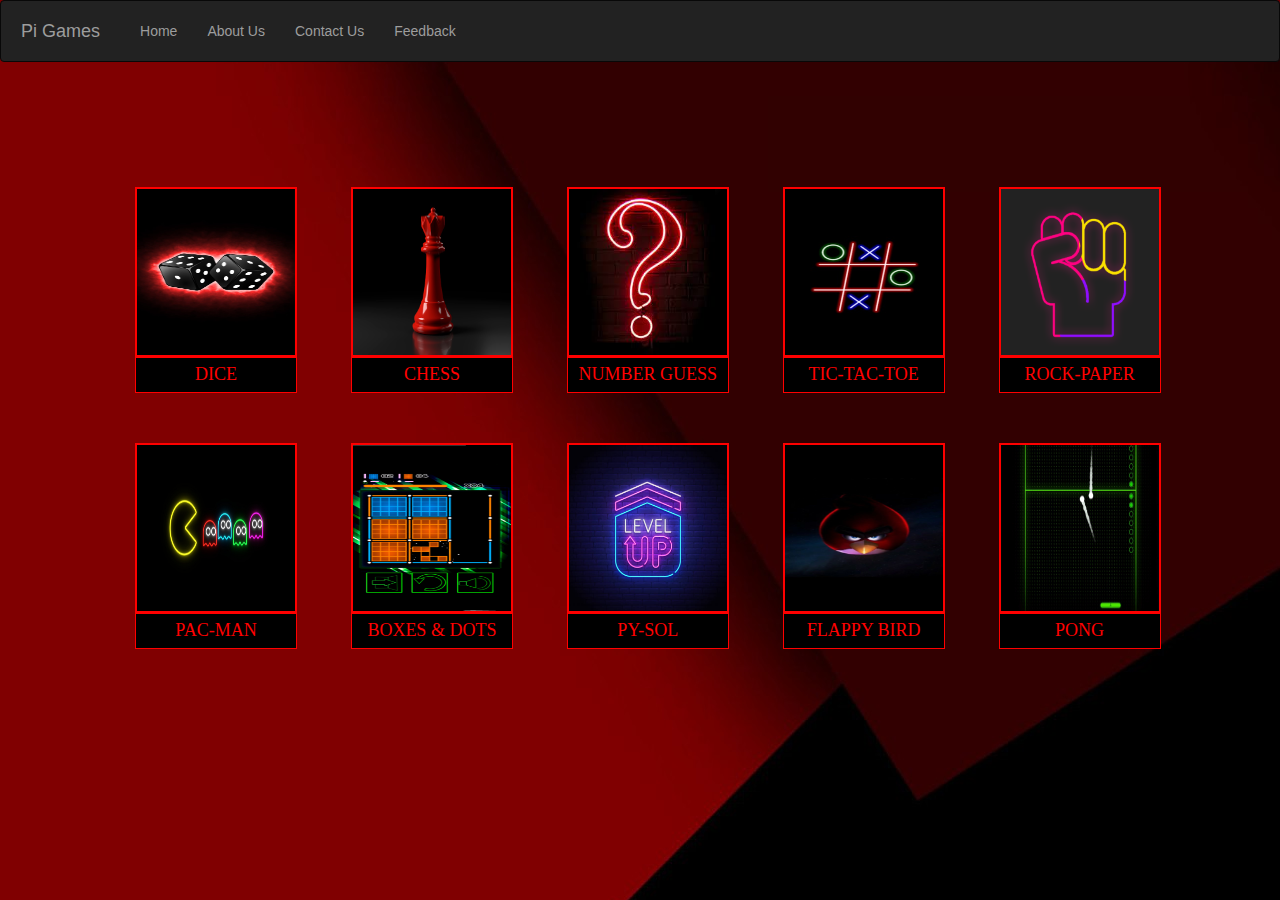
<file: index.html>
<!doctype html>
<html lang="en">

<head>
    <meta http-equiv="Content-Type" content="text/html; charset=utf-8" />
    <meta name="viewport" content="width=device-width, initial-scale=1, shrink-to-fit=no">
    <link rel="stylesheet" href="https://maxcdn.bootstrapcdn.com/bootstrap/3.4.1/css/bootstrap.min.css">
    <script src="https://ajax.googleapis.com/ajax/libs/jquery/3.6.0/jquery.min.js"></script>
    <script src="https://maxcdn.bootstrapcdn.com/bootstrap/3.4.1/js/bootstrap.min.js"></script>
    <title>Pi Games</title>
    <style>
        body {
            background-image: url('images/in1.jpg');
            width: 100%;
            height: 100%;
        }
        
        #n {
            text-align: center;
            margin: 0px;
            color: red;
            background-color: black;
            padding: 7px;
            border: 1px solid red;
            font-family: "Bell MT";
        }
        
        #d {
            position: relative;
            text-decoration: none;
            list-style-type: none;
            display: inline-block;
            margin: 25px;
        }
        
        #g {
            display: block;
            height: 170px;
            width: 162px;
            border: 2px solid red;
        }
    </style>
</head>


<body>
    <nav class="navbar navbar-inverse">
        <div class="container-fluid">
            <div class="navbar-header" style="padding: 5px ;">
                <a class="navbar-brand" href="#">Pi Games</a>
            </div>
            <ul class="nav navbar-nav" style="padding: 5px ;">
                <li><a href="#">Home</a></li>
                <li><a href="#">About Us</a></li>
                <li><a href="#">Contact Us</a></li>
                <li><a href="#">Feedback</a></li>
            </ul>
        </div>
    </nav>
    <div class="container">
        <ul style="margin-top: 80px;">
            <li id="d">
                <a href="#"><img src="images/dice.jpg" id="g" /></a>
                <h4 id="n">DICE</h4>
            </li>
            <li id="d">
                <a href="chess.html" target="_blank"><img src="images/chess.jpg" id="g" /></a>
                <h4 id="n">CHESS</h4>
            </li>
            <li id="d">
                <a href="input_name.html" target="_blank"><img src="images/question_mark.jpg" id="g" /></a>
                <h4 id="n">NUMBER GUESS</h4>
            </li>
            <li id="d">
                <a href="tic_tac_toe.html" target="_blank"><img src="images/tic.jpg" id="g" /></a>
                <h4 id="n">TIC-TAC-TOE</h4>
            </li>
            <li id="d">
                <a href="#"><img src="images/rock.png" id="g" /></a>
                <h4 id="n">ROCK-PAPER</h4>
            </li>
            </br>
            <li id="d">
                <a href="pacman-master/index.html" target="_blank"><img src="images/pac.jpeg" id="g" /></a>
                <h4 id="n">PAC-MAN</h4>
            </li>
            <li id="d">
                <a href="#"><img src="images/box.png" id="g" /></a>
                <h4 id="n">BOXES & DOTS</h4>
            </li>
            <li id="d">
                <a href="#"><img src="images/pysol.jpg" id="g" /></a>
                <h4 id="n">PY-SOL</h4>
            </li>
            <li id="d">
                <a href="flappy/index.html" target="_blank"><img src="images/flappy.jpg" id="g" /></a>
                <h4 id="n">FLAPPY BIRD</h4>
            </li>
            <li id="d">
                <a href="pong.html" target="_blank"><img src="images/pong.gif" id="g" /></a>
                <h4 id="n">PONG</h4>
            </li>
        </ul>
    </div>



</body>

</html>
</file>
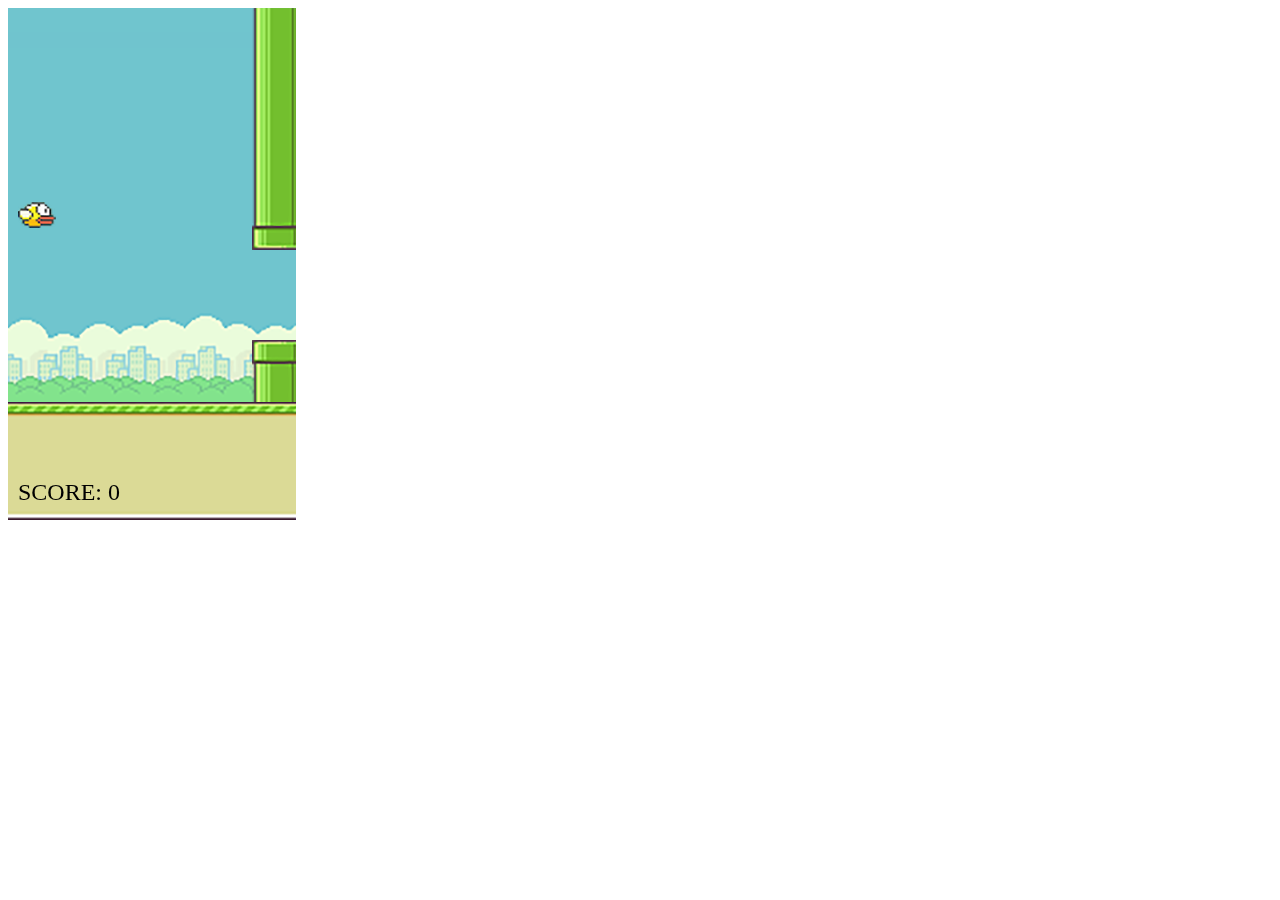
<file: flappy/index.html>
<!DOCTYPE html>
<html lang="en">
<head>
    <meta charset="UTF-8">
    <meta name="viewport" content="width=device-width, initial-scale=1.0">
    <meta http-equiv="X-UA-Compatible" content="ie=edge">
    <title>Flappy Bird!</title>
</head>
<body>

    <canvas id="canvas" width="288" height="512"></canvas>
    
    <script src="js/game.js"></script>
</body>
</html>
</file>
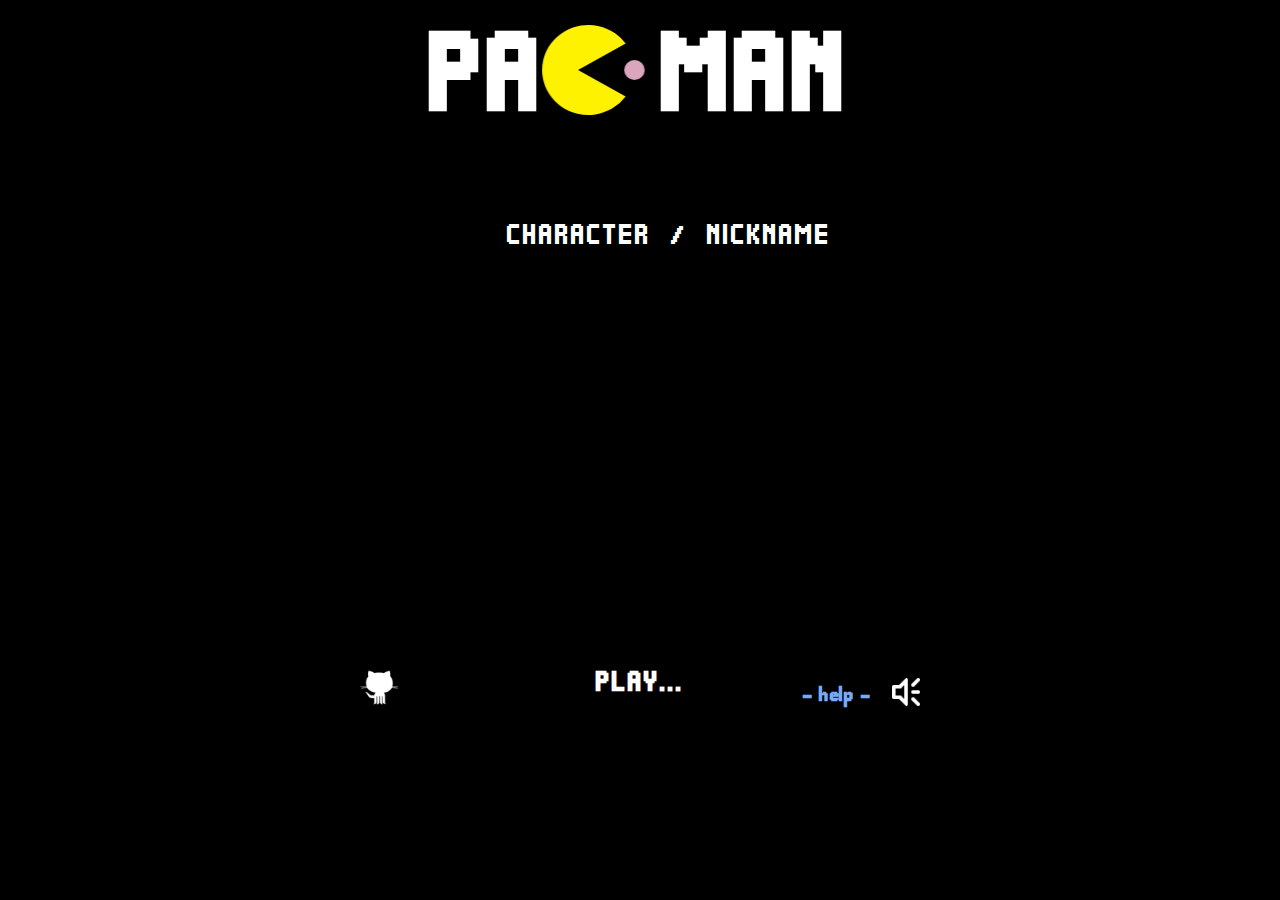
<file: pacman-master/index.html>
<!DOCTYPE html>

<html>

<head>

    <!-- Global site tag (gtag.js) - Google Analytics -->
    <script async src="https://www.googletagmanager.com/gtag/js?id=UA-121647007-2"></script>
    <script>
        window.dataLayer = window.dataLayer || [];

        function gtag() {
            dataLayer.push(arguments);
        }
        gtag('js', new Date());

        gtag('config', 'UA-121647007-2');
    </script>

    <meta property="og:image" content="https://pacman-e281c.firebaseapp.com/img/preview.png">
    <meta property="og:url" content="https://pacman-e281c.firebaseapp.com/">
    <meta property="og:description" content="Pac-Man game written in HTML5 + CSS3 + jQuery with Canvas. This WebApp is a Responsive Web Design (RWD) website.">
    <meta property="og:title" content="Lucio PANEPINTO - Pac-Man">

    <meta name="viewport" content="width=device-width, initial-scale=1, minimum-scale=1, maximum-scale=1, user-scalable=no" />
    <meta name="description" content="Pac-Man game written in HTML5 + CSS3 + jQuery with Canvas. This WebApp is a Responsive Web Design (RWD) website." />
    <meta name="keywords" content="pacman, pac-man, pac-man online, pacman online, online, online games, games, free, puzzle, lucio panepinto, lucio, panepinto, html, html5, css, css3, javascript, jquery, rwd, responsive, responsive web design, responsive web, web design, canvas, draw"
    />

    <link rel="stylesheet" type="text/css" href="css/pacman.css" />
    <link rel="stylesheet" type="text/css" href="css/pacman-home.css" />

    <script type="text/javascript" src="js/jquery.js"></script>
    <!--<script type="text/javascript" src="js/jquery-mobile.js"></script>-->
    <script type="text/javascript" src="js/jquery-buzz.js"></script>

    <script type="text/javascript" src="js/game.js"></script>
    <script type="text/javascript" src="js/tools.js"></script>
    <script type="text/javascript" src="js/board.js"></script>
    <script type="text/javascript" src="js/paths.js"></script>
    <script type="text/javascript" src="js/bubbles.js"></script>
    <script type="text/javascript" src="js/fruits.js"></script>
    <script type="text/javascript" src="js/pacman.js"></script>
    <script type="text/javascript" src="js/ghosts.js"></script>
    <script type="text/javascript" src="js/home.js"></script>
    <script type="text/javascript" src="js/sound.js"></script>

    <script type="text/javascript">
        function simulateKeyup(code) {
            var e = jQuery.Event("keyup");
            e.keyCode = code;
            jQuery('body').trigger(e);
        }

        function simulateKeydown(code) {
            var e = jQuery.Event("keydown");
            e.keyCode = code;
            jQuery('body').trigger(e);
        }

        $(document).ready(function() {
            //$.mobile.loading().hide();
            loadAllSound();

            HELP_TIMER = setInterval('blinkHelp()', HELP_DELAY);

            initHome();

            $(".sound").click(function(e) {
                e.stopPropagation();

                var sound = $(this).attr("data-sound");
                if (sound === "on") {
                    $(".sound").attr("data-sound", "off");
                    $(".sound").find("img").attr("src", "img/sound-off.png");
                    GROUP_SOUND.mute();
                } else {
                    $(".sound").attr("data-sound", "on");
                    $(".sound").find("img").attr("src", "img/sound-on.png");
                    GROUP_SOUND.unmute();
                }
            });

            $(".help-button, #help").click(function(e) {
                e.stopPropagation();
                if (!PACMAN_DEAD && !LOCK && !GAMEOVER) {
                    if ($('#help').css("display") === "none") {
                        $('#help').fadeIn("slow");
                        $(".help-button").hide();
                        if ($("#panel").css("display") !== "none") {
                            pauseGame();
                        }
                    } else {
                        $('#help').fadeOut("slow");
                        $(".help-button").show();
                    }
                }
            });

            $(".github,.putchu").click(function(e) {
                e.stopPropagation();
            });

            $("#home").on("click touchstart", function(e) {
                if ($('#help').css("display") === "none") {
                    e.preventDefault();
                    simulateKeydown(13);
                }
            });
            $("#control-up, #control-up-second, #control-up-big").on("mousedown touchstart", function(e) {
                e.preventDefault();
                simulateKeydown(38);
                simulateKeyup(13);
            });
            $("#control-down, #control-down-second, #control-down-big").on("mousedown touchstart", function(e) {
                e.preventDefault();
                simulateKeydown(40);
                simulateKeyup(13);
            });
            $("#control-left, #control-left-big").on("mousedown touchstart", function(e) {
                e.preventDefault();
                simulateKeydown(37);
                simulateKeyup(13);
            });
            $("#control-right, #control-right-big").on("mousedown touchstart", function(e) {
                e.preventDefault();
                simulateKeydown(39);
                simulateKeyup(13);
            });


            $("body").keyup(function(e) {
                KEYDOWN = false;
            });

            $("body").keydown(function(e) {

                if (HOME) {

                    initGame(true);

                } else {
                    //if (!KEYDOWN) { 
                    KEYDOWN = true;
                    if (PACMAN_DEAD && !LOCK) {
                        erasePacman();
                        resetPacman();
                        drawPacman();

                        eraseGhosts();
                        resetGhosts();
                        drawGhosts();
                        moveGhosts();

                        blinkSuperBubbles();

                    } else if (e.keyCode >= 37 && e.keyCode <= 40 && !PAUSE && !PACMAN_DEAD && !LOCK) {
                        if (e.keyCode === 39) {
                            movePacman(1);
                        } else if (e.keyCode === 40) {
                            movePacman(2);
                        } else if (e.keyCode === 37) {
                            movePacman(3);
                        } else if (e.keyCode === 38) {
                            movePacman(4);
                        }
                    } else if (e.keyCode === 68 && !PAUSE) {
                        /*if ( $("#canvas-paths").css("display") === "none" ) { 
                        	$("#canvas-paths").show();
                        } else { 
                        	$("#canvas-paths").hide();
                        }*/
                    } else if (e.keyCode === 80 && !PACMAN_DEAD && !LOCK) {
                        if (PAUSE) {
                            resumeGame();
                        } else {
                            pauseGame();
                        }
                    } else if (GAMEOVER) {
                        initHome();
                    }
                    //}
                }
            });
        });
    </script>

    <title>Pac-Man</title>
</head>

<body>

    <div id="sound"></div>

    <div id="help">
        <h2>Help</h2>
        <table align="center" border="0" cellPadding="2" cellSpacing="0">
            <tbody>
                <tr>
                    <td>Arrow Left : </td>
                    <td>Move Left</td>
                </tr>
                <tr>
                    <td>Arrow Right : </td>
                    <td>Move Right</td>
                </tr>
                <tr>
                    <td>Arrow Down : </td>
                    <td>Move Down</td>
                </tr>
                <tr>
                    <td>Arrow Up : </td>
                    <td>Move Up</td>
                </tr>
                <tr>
                    <td colspan="2">&nbsp;</td>
                </tr>
                <tr>
                    <td>P : </td>
                    <td>PAUSE</td>
                </tr>
            </tbody>
        </table>
    </div>

    <div id="home">
        <h1>pac-man</h1>
        <h3>PLAY...</h3>
        <canvas id="canvas-home-title-pacman"></canvas>
        <div id="presentation">
            <div id="presentation-titles">character &nbsp;/&nbsp; nickname</div>
            <canvas id="canvas-presentation-blinky"></canvas>
            <div id="presentation-character-blinky">- shadow</div>
            <div id="presentation-name-blinky">"blinky"</div>
            <canvas id="canvas-presentation-pinky"></canvas>
            <div id="presentation-character-pinky">- speedy</div>
            <div id="presentation-name-pinky">"pinky"</div>
            <canvas id="canvas-presentation-inky"></canvas>
            <div id="presentation-character-inky">- bashful</div>
            <div id="presentation-name-inky">"inky"</div>
            <canvas id="canvas-presentation-clyde"></canvas>
            <div id="presentation-character-clyde">- pokey</div>
            <div id="presentation-name-clyde">"clyde"</div>
        </div>
        <canvas id="trailer"></canvas>
        <div class="help-button">- help -</div>
        <a class="sound" href="javascript:void(0);" data-sound="on"><img src="img/sound-on.png" alt="" border="0"></a>
        <a class="github" target="_blank" href="https://github.com/luciopanepinto/pacman"><img src="img/github.png" alt="GitHub - Lucio PANEPINTO - Pac-Man"></a>
    </div>

    <div id="panel">
        <h1>pac-man</h1>
        <canvas id="canvas-panel-title-pacman"></canvas>
        <div id="score">
            <h2>1UP</h2><span>00</span></div>
        <div id="highscore">
            <h2>High Score</h2><span>00</span></div>
        <div id="board">
            <canvas id="canvas-board"></canvas>
            <canvas id="canvas-paths"></canvas>
            <canvas id="canvas-bubbles"></canvas>
            <canvas id="canvas-fruits"></canvas>
            <canvas id="canvas-pacman"></canvas>
            <canvas id="canvas-ghost-blinky"></canvas>
            <canvas id="canvas-ghost-pinky"></canvas>
            <canvas id="canvas-ghost-inky"></canvas>
            <canvas id="canvas-ghost-clyde"></canvas>
            <div id="control-up-big"></div>
            <div id="control-down-big"></div>
            <div id="control-left-big"></div>
            <div id="control-right-big"></div>
        </div>
        <div id="control">
            <div id="control-up"></div>
            <div id="control-up-second"></div>
            <div id="control-down"></div>
            <div id="control-down-second"></div>
            <div id="control-left"></div>
            <div id="control-right"></div>
        </div>
        <canvas id="canvas-lifes"></canvas>
        <canvas id="canvas-level-fruits"></canvas>
        <div id="message"></div>
        <div class="help-button">- help -</div>
        <a class="sound" href="javascript:void(0);" data-sound="on"><img src="img/sound-on.png" alt="" border="0"></a>
    </div>

</body>

</html>
</file>
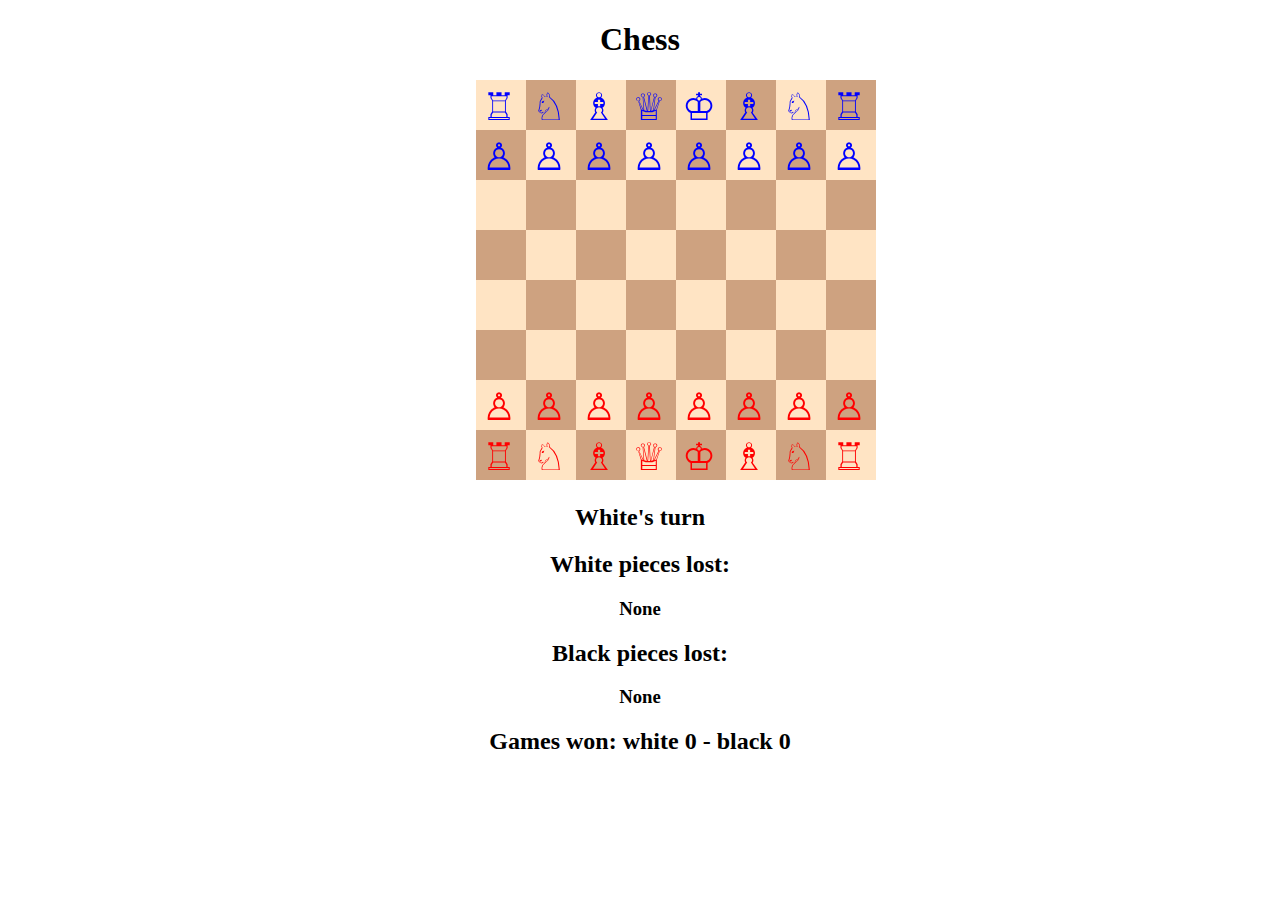
<file: chess.html>
<!DOCTYPE html>

<head>
    <title>Chess</title>
    <meta charset="UTF-8">
    <script type="text/javascript" src="chess.js"></script>
    <style>
        h1,
        h2,
        h3 {
            text-align: center;
        }
    </style>
</head>

<body>
    <h1>Chess</h1>
    <canvas id="chessCanvas" width="400" height="400" style="margin-left:37%;"></canvas>
    <h2 id="currentTeamText"></h2>
    <h2>White pieces lost:</h2>
    <h3 id="whiteCasualities">
        </h2>
        <h2>Black pieces lost:</h2>
        <h3 id="blackCasualities">
            </h2>
            <h2 id="totalVictories"></h2>
</body>
</file>
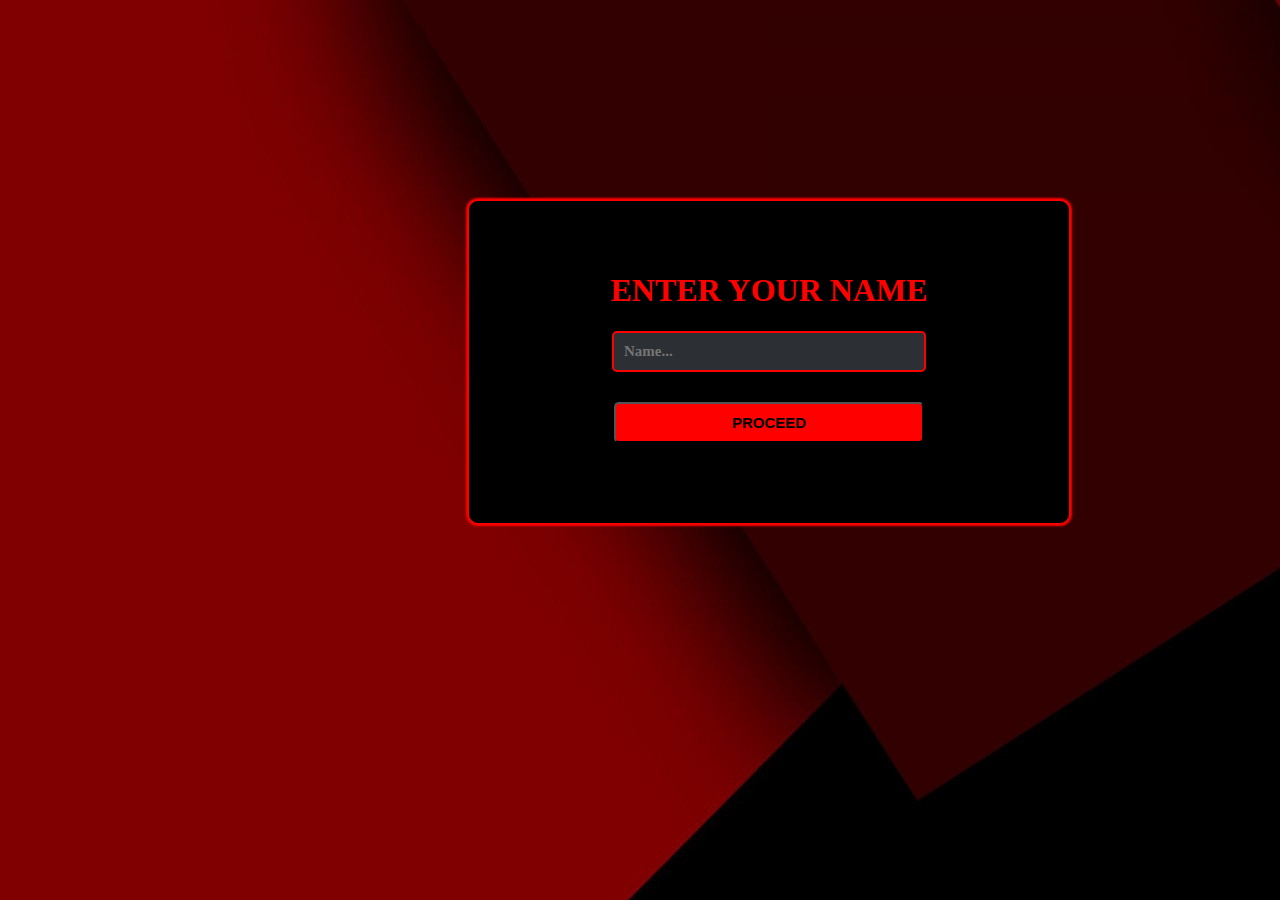
<file: input_name.html>
<!DOCTYPE html>
<html lang="en">

<head>
    <script type="text/javascript" src="getname.js"></script>
    <meta charset="UTF-8">
    <title>Enter Your Name...</title>
    <style>
        #in_name {
            box-shadow: 0px 0px 2px 2px red;
            border: 1px solid red;
            padding: 50px;
            text-align: center;
            width: 500px;
            position: relative;
            margin-top: 200px;
            margin-left: 460px;
            background-color: black;
            color: red;
            border-radius: 10px;
            height: auto;
        }
        
        #ni {
            width: 290px;
            font-size: 15px;
            padding: 10px;
            color: red;
            font-weight: bold;
            border-radius: 5px;
            background-color: #2c3034;
            outline: none;
            border: 2px solid red;
            font-family: "Times New Roman";
        }
        
        #btn_na {
            padding: 10px;
            width: 310px;
            margin-top: 30px;
            margin-bottom: 30px;
            background-color: red;
            border-radius: 5px;
            font-size: 15px;
            font-weight: bold;
        }
    </style>
</head>

<body style="background-image: url('images/in1.jpg');">
    <form action="NUM_GUESS.html" method="get" id="in_name">
        <h1>ENTER YOUR NAME</h1>
        <input type="text" name="name" placeholder="Name..." required id="ni">
        <br/>
        <input type="submit" value="PROCEED" name="proceed" id="btn_na" onclick="passvalues();">
    </form>
</body>

</html>
</file>
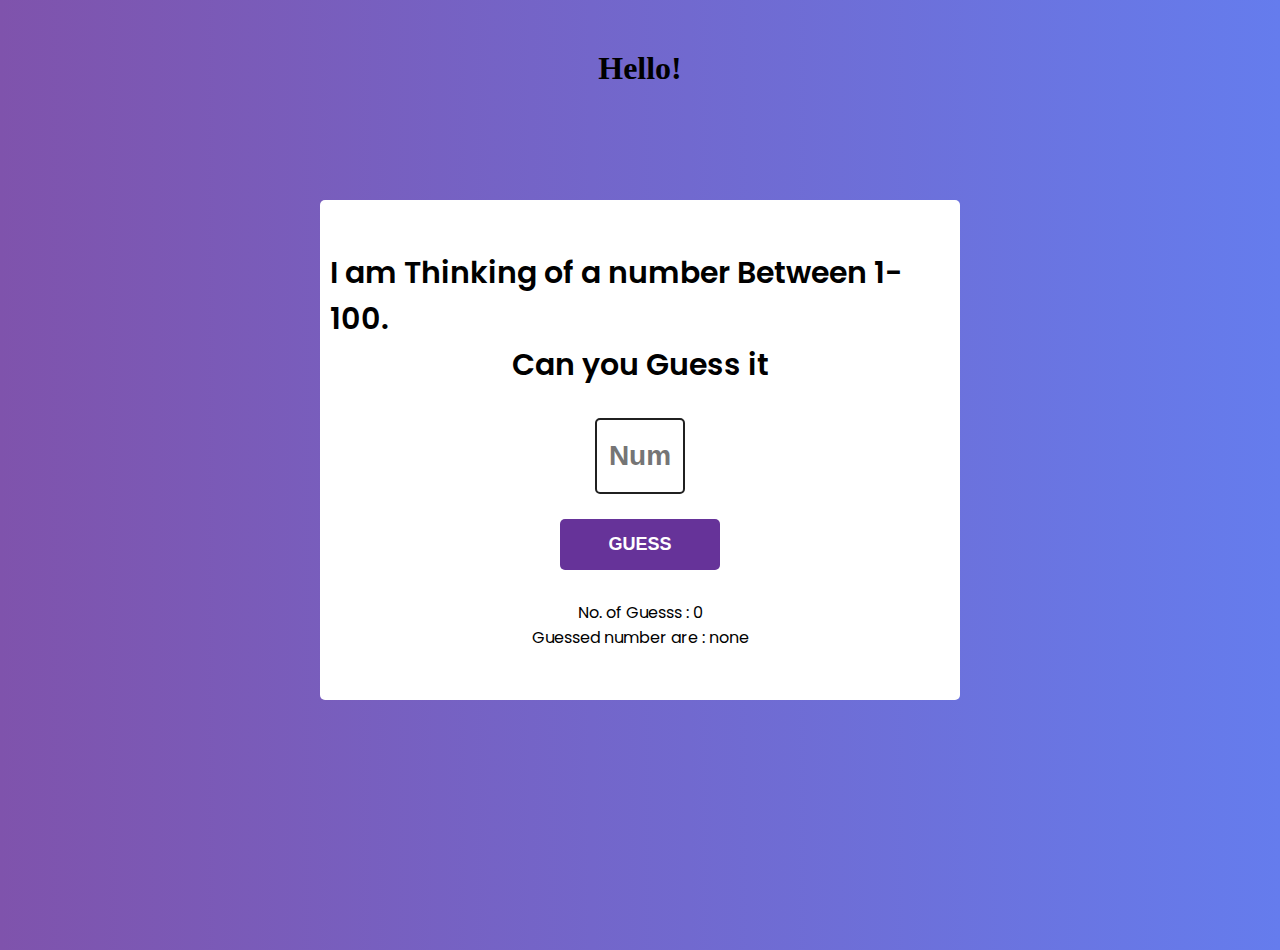
<file: NUM_GUESS.html>
<!DOCTYPE html>
<html lang="en">

<head>
    <meta charset="UTF-8">
    <meta http-equiv="X-UA-Compatible" content="IE=edge">
    <meta name="viewport" content="width=device-width, initial-scale=1.0">
    <title>Document</title>
    <link rel="preconnect" href="https://fonts.gstatic.com">
    <link href="https://fonts.googleapis.com/css2?family=Poppins:wght@400;600&display=swap" rel="stylesheet">
    <style>
        * {
            padding: 0;
            margin: 0;
            box-sizing: border-box;
        }
        
        body {
            height: 100vh;
            background: linear-gradient(to right, #7f53ac, #657ced);
        }
        
        .container {
            position: absolute;
            width: 50%;
            min-width: 580px;
            transform: translate(-50%, -50%);
            top: 50%;
            left: 50%;
            background: #fff;
            padding: 50px 10px;
            border-radius: 5px;
            display: grid;
            justify-items: center;
            font-family: 'poppins', sans-serif;
        }
        
        h3 {
            font-size: 30px;
            font-weight: 600;
        }
        
        input[type="text"] {
            width: 90px;
            font-weight: 600;
            padding: 20px 0;
            font-size: 28px;
            text-align: center;
            margin-top: 30px;
            border-radius: 5px;
            border: 2px solid #202020;
            color: #663399;
        }
        
        button {
            width: 160px;
            padding: 15px 0;
            border-radius: 5px;
            background-color: #663399;
            color: #fff;
            border: none;
            font-size: 18px;
            font-weight: 600;
            margin-bottom: 30px;
        }
        
        p {
            font-weight: 400;
        }
    </style>
    <script language="JavaScript">
        var msg1 = document.getElementById("message1")
        var msg2 = document.getElementById("message2")
        var msg3 = document.getElementById("message3")
        var answer = Math.floor(Math.random() * 100) + 1;
        var no_of_guesses = 0;
        var guesses_num = [];

        function play() {
            var user_guess = document.getElementById("guess").value;
            if (user_guess < 1 || user_guess > 100) {
                alert("Please Enter a number Between 1 to 100");
            } else {
                guesses_num.push(user_guess);
                no_of_guesses += 1;
                if (user_guess < answer) {
                    msg1.textContent = "Your Guess is Too low"
                    msg2.textContent = "No. Of Guesses : " +
                        no_of_guesses;
                    msg3.textContent = "Guessed Number Are: " +
                        guesses_num;
                } else if (user_guess > answer) {
                    msg1.textContent = "Your Guess is Too High"
                    msg2.textContent = "No. Of Guesses : " +
                        no_of_guesses;
                    msg3.textContent = "Guessed Number Are: " +
                        guesses_num;
                } else if (user_guess == answer) {
                    msg1.textContent = "Yahhhh You won It!!"
                    msg2.textContent = "the Number was " + answer
                    msg3.textContent = " You guessd it in " + no_of_guesses + "Guesses";
                }
            }
        }
    </script>
</head>

<body>
    <h1 style="text-align:center; margin-top: 50px;">Hello! <span id="username"></span></h1>
    <script>
        document.getElementById("username").innerHTML = localStorage.getItem("textvalue");
    </script>
    <div class="container">
        <h3>I am Thinking of a number Between 1-100.</h3>
        <h3>Can you Guess it </h3>
        <input type="text" placeholder="Num" id="guess"><br>
        <button onclick="play()" id="my_btn">GUESS</button>
        <p id="message1">No. of Guesss : 0</p>
        <p id="message2">Guessed number are : none</p>
        <p id="message3"></p>
    </div>
</body>

</html>
</file>
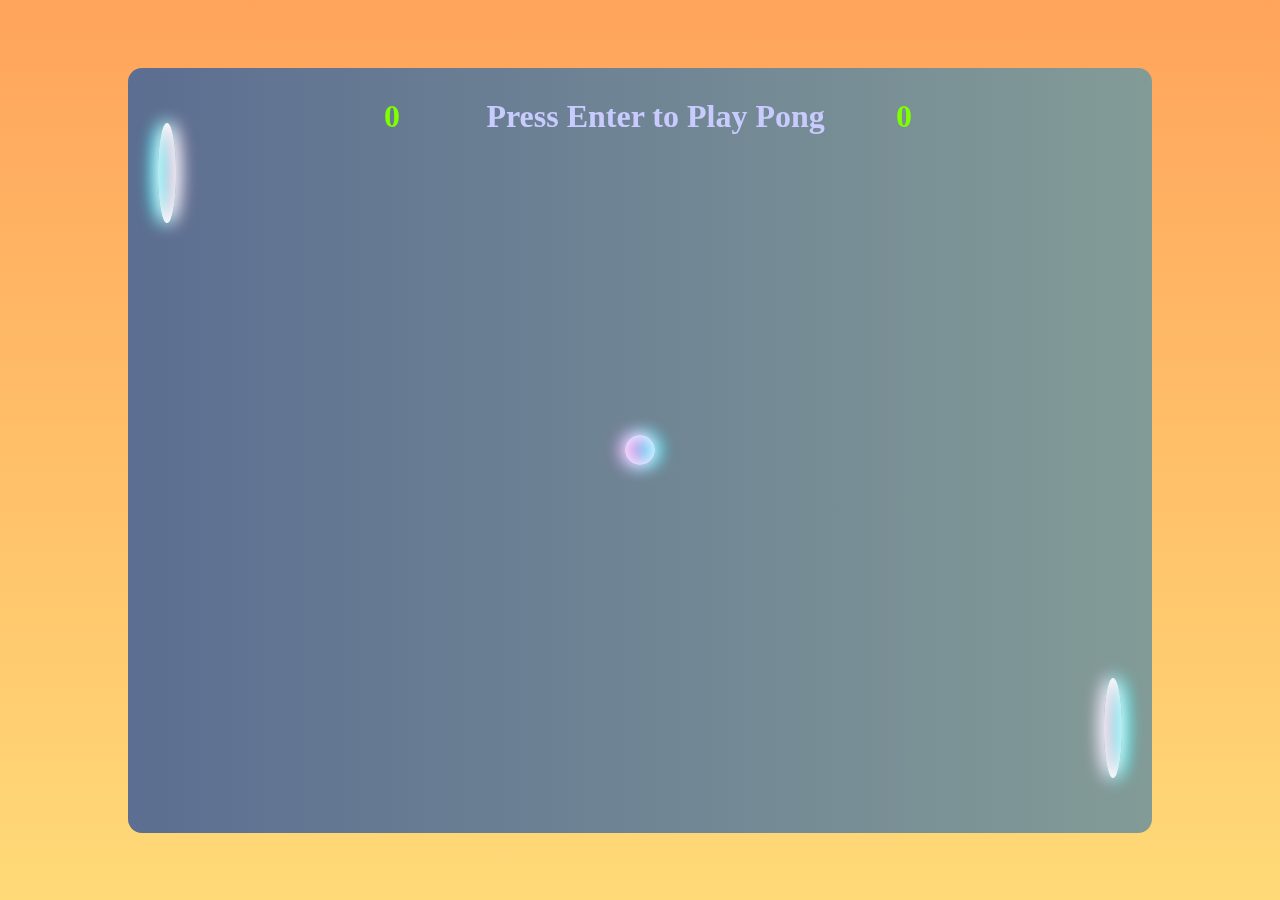
<file: pong.html>
<!DOCTYPE html>
<html lang="en">

<head>
    <meta charset="UTF-8">
    <meta name="viewport" content="width=device-width, initial-scale=1.0">

    <title>PONG GAME</title>

    <style>
        * {
            margin: 0;
            padding: 0;
            box-sizing: border-box;
        }
        
        body {
            height: 100vh;
            width: 100vw;
            background-image: linear-gradient(to top, #ffda77, #ffa45b);
            display: flex;
            justify-content: center;
            align-items: center;
        }
        
        .board {
            height: 85vh;
            width: 80vw;
            background-image: linear-gradient(to right, #5c6e91, #839b97);
            border-radius: 14px;
        }
        
        .ball {
            height: 30px;
            width: 30px;
            border-radius: 50%;
            position: fixed;
            top: calc(50% - 15px);
            left: calc(50% - 15px);
        }
        
        .ball_effect {
            height: 100%;
            width: 100%;
            border-radius: 100px;
            animation: spinBall 0.1s linear infinite;
            box-shadow: inset 0 0 18px #fff, inset 6px 0 18px violet, inset -6px 0 18px #0ff, inset 6px 0 30px violet, inset -6px 0 30px #0ff, 0 0 18px #fff, -4px 0 18px violet, 4px 0 18px #0ff;
        }
        
        @keyframes spinBall {
            100% {
                -webkit-transform: rotate(360deg);
                transform: rotate(360deg);
            }
        }
        
        .paddle {
            height: 100px;
            width: 18px;
            border-radius: 50%;
            position: fixed;
        }
        
        .paddle_1 {
            top: calc(7.5vh + 55px);
            left: calc(10vw + 30px);
            box-shadow: inset 0 0 18px #fff, inset -6px 0 18px #f3bad6, inset 6px 0 18px #0ff, inset -6px 0 30px #f3bad6, inset 6px 0 30px #0ff, 0 0 18px #fff, 4px 0 18px #f3bad6, -4px 0 18px #0ff;
        }
        
        .paddle_2 {
            top: calc(85vh + 7.5vh - 100px - 55px);
            right: calc(10vw + 30px);
            box-shadow: inset 0 0 18px #fff, inset 6px 0 18px #f3bad6, inset -6px 0 18px #0ff, inset 6px 0 30px #f3bad6, inset -6px 0 30px #0ff, 0 0 18px #fff, -4px 0 18px #f3bad6, 4px 0 18px #0ff;
        }
        
        .player_1_score {
            height: 50px;
            width: 50px;
            color: chartreuse;
            position: fixed;
            left: 30vw;
            margin-top: 30px;
        }
        
        .player_2_score {
            height: 50px;
            width: 50px;
            color: chartreuse;
            position: fixed;
            left: 70vw;
            margin-top: 30px;
        }
        
        .message {
            position: fixed;
            /* color: #48426d; */
            height: 10vh;
            width: 30vw;
            color: #c9cbff;
            left: 38vw;
            margin: 30px auto auto auto;
        }
    </style>
</head>

<body>
    <div class="board">
        <div class='ball'>
            <div class="ball_effect"></div>
        </div>
        <div class="paddle_1 paddle"></div>
        <div class="paddle_2 paddle"></div>
        <h1 class="player_1_score">0</h1>
        <h1 class="player_2_score">0</h1>
        <h1 class="message">
            Press Enter to Play Pong
        </h1>
    </div>
    <script>
        let gameState = 'start';
        let paddle_1 = document.querySelector('.paddle_1');
        let paddle_2 = document.querySelector('.paddle_2');
        let board = document.querySelector('.board');
        let initial_ball = document.querySelector('.ball');
        let ball = document.querySelector('.ball');
        let score_1 = document.querySelector('.player_1_score');
        let score_2 = document.querySelector('.player_2_score');
        let message = document.querySelector('.message');
        let paddle_1_coord = paddle_1.getBoundingClientRect();
        let paddle_2_coord = paddle_2.getBoundingClientRect();
        let initial_ball_coord = ball.getBoundingClientRect();
        let ball_coord = initial_ball_coord;
        let board_coord = board.getBoundingClientRect();
        let paddle_common =
            document.querySelector('.paddle').getBoundingClientRect();
        let dx = Math.floor(Math.random() * 4) + 3;
        let dy = Math.floor(Math.random() * 4) + 3;
        let dxd = Math.floor(Math.random() * 2);
        let dyd = Math.floor(Math.random() * 2);

        document.addEventListener('keydown', (e) => {
            if (e.key == 'Enter') {
                gameState = gameState == 'start' ? 'play' : 'start';
                if (gameState == 'play') {
                    message.innerHTML = 'Game Started';
                    message.style.left = 42 + 'vw';
                    requestAnimationFrame(() => {
                        dx = Math.floor(Math.random() * 4) + 3;
                        dy = Math.floor(Math.random() * 4) + 3;
                        dxd = Math.floor(Math.random() * 2);
                        dyd = Math.floor(Math.random() * 2);
                        moveBall(dx, dy, dxd, dyd);
                    });
                }
            }
            if (gameState == 'play') {
                if (e.key == 'w') {
                    paddle_1.style.top =
                        Math.max(
                            board_coord.top,
                            paddle_1_coord.top - window.innerHeight * 0.06
                        ) + 'px';
                    paddle_1_coord = paddle_1.getBoundingClientRect();
                }
                if (e.key == 's') {
                    paddle_1.style.top =
                        Math.min(
                            board_coord.bottom - paddle_common.height,
                            paddle_1_coord.top + window.innerHeight * 0.06
                        ) + 'px';
                    paddle_1_coord = paddle_1.getBoundingClientRect();
                }

                if (e.key == 'ArrowUp') {
                    paddle_2.style.top =
                        Math.max(
                            board_coord.top,
                            paddle_2_coord.top - window.innerHeight * 0.1
                        ) + 'px';
                    paddle_2_coord = paddle_2.getBoundingClientRect();
                }
                if (e.key == 'ArrowDown') {
                    paddle_2.style.top =
                        Math.min(
                            board_coord.bottom - paddle_common.height,
                            paddle_2_coord.top + window.innerHeight * 0.1
                        ) + 'px';
                    paddle_2_coord = paddle_2.getBoundingClientRect();
                }
            }
        });

        function moveBall(dx, dy, dxd, dyd) {
            if (ball_coord.top <= board_coord.top) {
                dyd = 1;
            }
            if (ball_coord.bottom >= board_coord.bottom) {
                dyd = 0;
            }
            if (
                ball_coord.left <= paddle_1_coord.right &&
                ball_coord.top >= paddle_1_coord.top &&
                ball_coord.bottom <= paddle_1_coord.bottom
            ) {
                dxd = 1;
                dx = Math.floor(Math.random() * 4) + 3;
                dy = Math.floor(Math.random() * 4) + 3;
            }
            if (
                ball_coord.right >= paddle_2_coord.left &&
                ball_coord.top >= paddle_2_coord.top &&
                ball_coord.bottom <= paddle_2_coord.bottom
            ) {
                dxd = 0;
                dx = Math.floor(Math.random() * 4) + 3;
                dy = Math.floor(Math.random() * 4) + 3;
            }
            if (
                ball_coord.left <= board_coord.left ||
                ball_coord.right >= board_coord.right
            ) {
                if (ball_coord.left <= board_coord.left) {
                    score_2.innerHTML = +score_2.innerHTML + 1;
                } else {
                    score_1.innerHTML = +score_1.innerHTML + 1;
                }
                gameState = 'start';

                ball_coord = initial_ball_coord;
                ball.style = initial_ball.style;
                message.innerHTML = 'Press Enter to Play Pong';
                message.style.left = 38 + 'vw';
                return;
            }
            ball.style.top = ball_coord.top + dy * (dyd == 0 ? -1 : 1) + 'px';
            ball.style.left = ball_coord.left + dx * (dxd == 0 ? -1 : 1) + 'px';
            ball_coord = ball.getBoundingClientRect();
            requestAnimationFrame(() => {
                moveBall(dx, dy, dxd, dyd);
            });
        }
    </script>
</body>

</html>
</file>
<file: pacman-master/css/pacman.css>
::-webkit-scrollbar { 
	width: 16px;
}
::-webkit-scrollbar-track { 
	background-color: #333;
} 
::-webkit-scrollbar-thumb { 
	background-color: #424e69;
}
::-webkit-scrollbar-thumb:hover { 
	background-color: #8295d5;
}

@font-face { 
	font-family: 'Quadrit'; 
	src: url('../css/Quadrit.ttf'); 
}

* { 
	font-family: Quadrit, sans-serif;
	font-size: 20px;
	color: #fff;
}

html, body { 
	margin: 0px 0px 0px 0px;
	padding: 0px 0px 0px 0px;
	width: 100%;
	height: 100%;
}
html  { 
	background-color: #000;
}
body { 
	position: relative;
}


#score, #highscore  { 
	position: absolute;
	display: inline;
	top: 70px;
	margin: 0px;
	padding: 0px;
	width: 160px;
}
#highscore { 
	left: 180px;
}
#score h2, #score span, #highscore h2, #highscore span { 
	display: block;
	text-transform: uppercase;
	font-weight: normal;
	letter-spacing: 2px;
	font-size: 16px;
	height: 21px;
	margin: 0px;
	padding: 0px;
	text-align: right;
	padding-right: 15px;
}
#score span, #highscore span { 
	padding-right: 0px;
}
#highscore span { 
	padding-right: 40px;
}
#message { 
	position: absolute;
	display: inline;
	top: 413px;
	left: 180px;
	margin: 0px;
	padding: 0px;
	width: 210px;
	height: 30px;
	text-transform: uppercase;
	font-weight: normal;
	letter-spacing: 2px;
	font-size: 20px;
	color: #fff200;
	text-align: center;
}
#message.red { 
	color: red;
}

span.combo, span.fruits { 
	position: absolute;
	letter-spacing: 1.5px;
	font-size: 14px;
	color: #89dfff;
	font-weight: normal;
}

#panel, #home { 
	width: 550px;
	height: 690px;
	margin: auto;
	margin-top: 10px;
	left: 0px;
	right: 0px;
	position: absolute;
	padding: 5px 10px 10px 10px;
	background-color: #000;
}			
#board, #canvas-board, #canvas-paths, #canvas-fruits, #canvas-pacman, #canvas-bubbles, #canvas-ghost-blinky, #canvas-ghost-pinky, #canvas-ghost-inky, #canvas-ghost-clyde { 
	width: 550px;
	height: 550px;
	position: absolute;
}
#canvas-paths { 
	display: none;
}
#board {  
	position: relative;
}

#canvas-lifes, #canvas-level-fruits { 
	height: 30px;
	top: 670px;
	position: absolute;
	z-index: 111111;
}
#canvas-lifes { 
	width: 120px;
	left: 50px;
}
#canvas-level-fruits { 
	width: 265px;
	right: 50px;
}

#control { 
	position: absolute;
	margin: auto;
	left: 0px;
	right: 0px;
	bottom: -145px;
	width: 550px;
	height: 140px;
	background-color: #666;
	opacity: 0.7;
	display: none;
}
#control-up, #control-down, #control-up-second, #control-down-second, #control-left, #control-right, #control-up-big, #control-down-big, #control-left-big, #control-right-big { 
	position: absolute;
	margin: auto;
	background-repeat: no-repeat;
	background-position: 50% 50%;
	background-size: 64px;
	cursor: pointer;
	width: 64px;
	height: 64px;
	padding: 5px;
}
#control-up { 
	top: 0px;
	left: 70px;
	background-image: url('../img/move-up.png');
}
#control-down { 
	bottom: 0px;
	right: 70px;
	background-image: url('../img/move-down.png');
}
#control-up-second { 
	top: 0px;
	right: 70px;
	background-image: url('../img/move-up.png');
}
#control-down-second{ 
	bottom: 0px;
	left: 70px;
	background-image: url('../img/move-down.png');
}
#control-left { 
	bottom: 0px;
	top: 0px;
	left: 0px;
	background-image: url('../img/move-left.png');
}
#control-right { 
	bottom: 0px;
	top: 0px;
	right: 0px;
	background-image: url('../img/move-right.png');
}

#control-up-big, #control-down-big, #control-left-big, #control-right-big { 
	position: absolute;
	opacity: 0.2;
	margin: auto;
	padding: 0px;
	display: none;
	background-size: 98px;
	z-index: 999999;
}
#control-up-big { 
	bottom: 10px;
	left: 0px;
	right: 0px;
	width: 125px;
	height: 125px;
	background-image: url('../img/move-up-big.png');
}
#control-down-big { 
	bottom: -120px;
	left: 0px;
	right: 0px;
	width: 125px;
	height: 125px;
	background-image: url('../img/move-down-big.png');
}
#control-left-big { 
	left: 80px;
	bottom: -90px;
	width: 125px;
	height: 175px;
	background-image: url('../img/move-left-big.png');
}
#control-right-big { 
	right: 80px;
	bottom: -90px;
	width: 125px;
	height: 175px;
	background-image: url('../img/move-right-big.png');
}



h1 { 
	margin: 0px 0px 74px 0px;
	padding: 0px;
	font-size: 24px;
	letter-spacing: 3px;
	color: #fff;
	text-transform: uppercase;
	font-style: normal;
}
h3 { 
	margin: 0px;
	padding: 0px;
	font-size: 20px;
	letter-spacing: 2px;
	color: #fff;
	text-transform: uppercase;
	font-style: normal;
}

.sound { 
	position: absolute;
}
.sound img { 
	height: 28px;
}
#home .sound { 
	bottom: 0px;
	right: 5px;
}
#panel .sound { 
	top: 77px;
	right: 5px;
}

.github { 
	position: absolute;
	bottom: 0px;
	left: 5px;
}

.putchu { 
	position: absolute;
	top: 450px;
	left: 130px;
	background-color: #4c6441;
	padding: 10px 25px 40px 95px;
	text-transform: uppercase;
}
.putchu img { 
	position: absolute; 
	bottom: -5px;
	left: 5px;
}
#panel .putchu { 
	top: 0px;
	right: 5px;	
	left: auto;
	font-size: 16px;
	padding: 10px 25px 30px 65px;
}

.help-button { 
	position: absolute;
	text-align: center;
	bottom: 8px;
	right: 55px;
	margin: auto;
	font-size: 14px;
	font-weight: bold;
	text-transform: lowercase;
	letter-spacing: 0.5px;
	cursor: pointer;
	color: #78abf7;
	transition: color 1.5s;
}
.help-button.yo { 
	color: #333;
}
#panel .help-button { 
	top: -510px;
	height: 25px;
}

#help h2 { 
	margin: 0px 0px 10px 0px;
	color: #d43b3b;
	text-transform: uppercase;
	font-weight: bold;
	font-size: 26px;
}
#help { 
	position: absolute;
	width: 420px;
	height: 265px;
	top: 290px;
	left: 0px;
	right: 0px;
	margin: auto;
	padding-top: 15px;
	text-align: center;
	z-index: 999999;
	background-color: #222;
	border: solid 1px #193fff;
	text-transform: uppercase;
	opacity: 0.9;
	display: none;
	cursor: pointer;
}
#help  table  tr  td { 
	font-size: 16px;
	letter-spacing: 1px;
}
#help  table  tr  td:first-child { 
	color: #f4c030;
	font-weight: bold;
	text-align: right;
}
#help  table  tr  td:last-child { 
	text-align: left;
}

#sound { 
	position: absolute;
}

.ui-mobile {
	-webkit-touch-callout: none;
	-webkit-user-select: none;
	-khtml-user-select: none;
	-ms-user-select: none;
	user-select: none;
	-webkit-tap-highlight-color: rgba(0,0,0,0);
}



@media screen and (min-height:1200px), screen and (min-device-height : 1200px) { 
	#panel, #home { 
		zoom: 135%;
	}
}

@media screen and (max-width:1024px), screen and (min-device-width : 768px) and (max-device-width : 1024px) { 
	#home .help-button, #panel .help-button, #home .github, #sound, .sound { 
		display: none;
	}
	#panel, #home { 
		zoom: 105%;
	}
	#control-up-big, #control-down-big, #control-left-big, #control-right-big { 
		display: inline; 
	} 

}
@media screen and (max-height:640px), screen and (min-device-height : 480px) and (max-device-height : 640px) and (-webkit-device-pixel-ratio: 3) { 
	#panel, #home { 
		zoom: 60%;
	}
	#control-up-big, #control-down-big, #control-left-big, #control-right-big { 
		display: inline; 
	} 
	#home .help-button, #panel .help-button, #home .github, #sound, .sound { 
		display: none;
	}
	h1, #canvas-panel-title-pacman { 
		visibility: hidden;
	}
}
@media screen and (max-height:480px), screen and (min-device-height : 320px) and (max-device-height : 480px) { 
	#panel, #home { 
		zoom: 55%;
	}
	#control-up-big, #control-down-big, #control-left-big, #control-right-big { 
		display: inline; 
	} 
	h1, #canvas-panel-title-pacman, #control-up-second, #control-down-second, #home .help-button, #panel .help-button, #home .github, #sound, .sound { 
		display: none;
	}
	#score, #highscore { 
		top: 0px;
	}
	#panel { 
		padding-top: 50px;
	}
	#canvas-lifes, #canvas-level-fruits { 
		top: 607px;
	}
	#control { 
		bottom: 50px;
		width: 550px;
		height: 55px;
	}
	#control-up, #control-down, #control-left, #control-right { 
		top: 0px;
		bottom: 0px;
		background-size: 48px;
		width: 48px;
		height: 48px;
		padding: 5px;
	}
	#message { 
		top: 347px;
	}
}
</file>
<file: pacman-master/css/pacman-home.css>
#home h1 { 
	text-align: center;
	font-size: 78px;
}
#home h3 { 
	position: absolute;
	margin: auto;
	left: 0px;
	right: 0px;
	bottom: 15px;
	text-align: center;
}
#home h3 em { 
	font-size: inherit;
	font-style: inherit;
	color: #fff200;
}
#canvas-home-title-pacman { 
	background-color: #000;
	position: absolute;
	top: 10px;
	left: 182px;
	height: 100px;
	width: 118px;
}
#canvas-panel-title-pacman { 
	background-color: #000;
	position: absolute;
	top: 6px;
	left: 47px;
	height: 32px;
	width: 38px;
}

#presentation { 
	position: absolute;
	margin: auto;
	padding: 0px;
	left: 0px;
	right: 0px;
	top: 200px;
	width: 500px;
	height: 250px;
}
#presentation-titles { 
	position: absolute;
	width: 360px;
	height: 28px;
	top: 10px;
	left: 117px;
	letter-spacing: 2px;
	font-size: 20px;
	text-transform: uppercase;
	color: #fff;
}
#canvas-presentation-blinky, #canvas-presentation-pinky, #canvas-presentation-inky, #canvas-presentation-clyde { 
	position: absolute;
	width: 50px;
	height: 50px;
	left: 35px;
}
#canvas-presentation-blinky { 
	top: 40px;
}
#canvas-presentation-pinky { 
	top: 90px;
}
#canvas-presentation-inky { 
	top: 140px;
}
#canvas-presentation-clyde { 
	top: 190px;
}
#presentation-character-blinky, #presentation-character-pinky, #presentation-character-inky, #presentation-character-clyde, 
#presentation-name-blinky, #presentation-name-pinky, #presentation-name-inky, #presentation-name-clyde { 
	position: absolute;
	width: 180px;
	height: 28px;
	left: 120px;
	letter-spacing: 2px;
	font-size: 20px;
	text-transform: uppercase;
}
#presentation-name-blinky, #presentation-name-pinky, #presentation-name-inky, #presentation-name-clyde { 
	left: 310px;
	width: 180px;
}
#presentation-character-blinky, #presentation-name-blinky { 
	top: 50px;
	color: #ed1b24;
}
#presentation-character-pinky, #presentation-name-pinky { 
	top: 100px;
	color: #feaec9;
}
#presentation-character-inky, #presentation-name-inky { 
	top: 150px;
	color: #4adecb;
}
#presentation-character-clyde, #presentation-name-clyde { 
	top: 200px;
	color: #f99c00;
}

#trailer { 
	position: absolute;
	margin: auto;
	padding: 0px;
	left: 0px;
	right: 0px;
	bottom: 100px;
	width: 500px;
	height: 50px;
}

@media screen and (min-height:1200px), screen and (min-device-height : 1200px) { 

}

@media screen and (max-width:1024px), screen and (min-device-width : 768px) and (max-device-width : 1024px) { 

	
	#canvas-panel-title-pacman { 
		left: 49px;
		width: 42px;
	}
}

@media screen and (max-height:640px), screen and (min-device-height : 480px) and (max-device-height : 640px) and (-webkit-device-pixel-ratio: 3) { 

}
@media screen and (max-height:480px), screen and (min-device-height : 320px) and (max-device-height : 480px) { 

}
</file>
